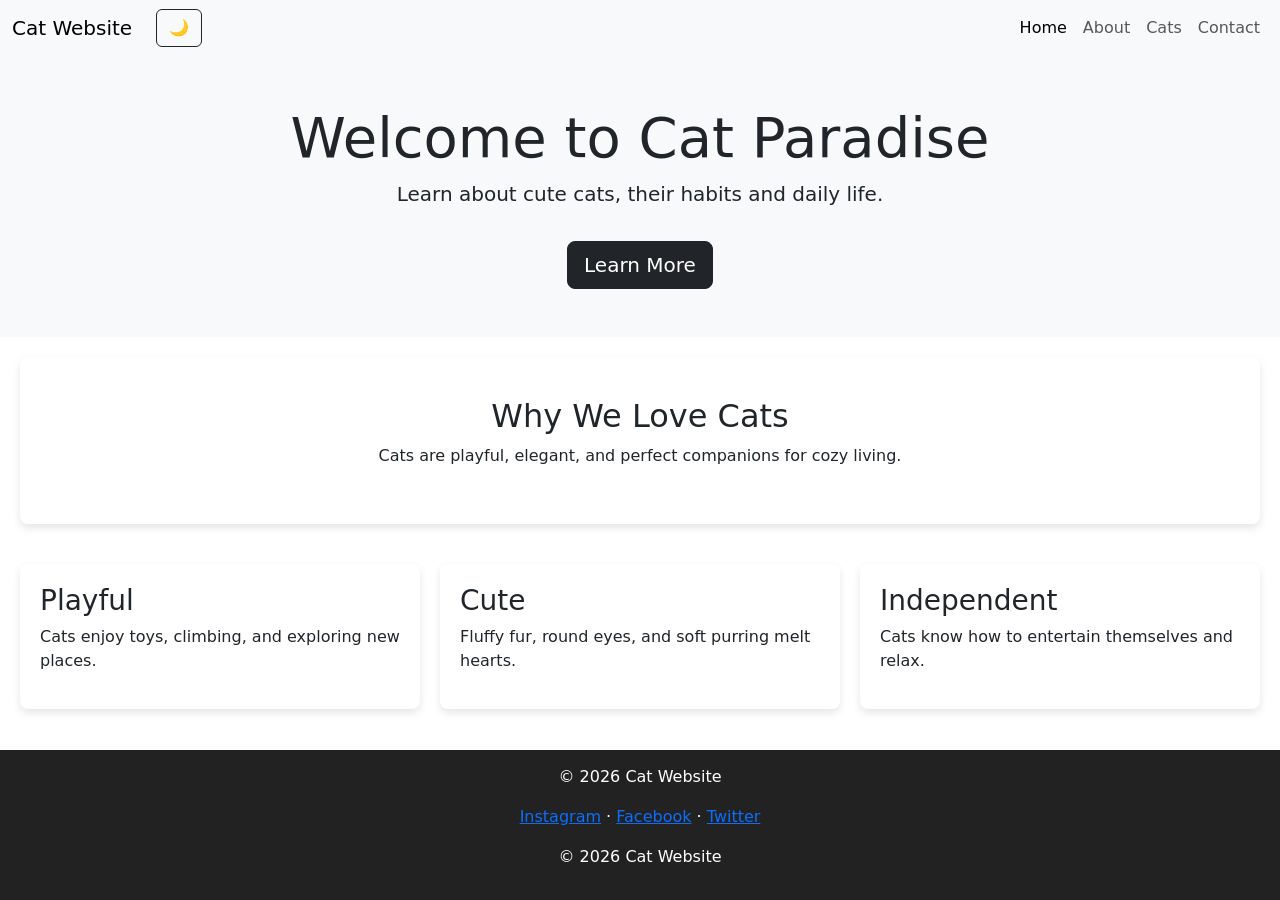
<file: index.html>
<!DOCTYPE html>
<html lang="en">
<head>
    <meta charset="UTF-8">
    <meta name="viewport" content="width=device-width, initial-scale=1.0">
    <title>Cat Home</title>

    <link rel="stylesheet" href="css/styles.css">
    <link href="https://cdn.jsdelivr.net/npm/bootstrap@5.3.3/dist/css/bootstrap.min.css" rel="stylesheet">
</head>
<body>

    <!-- ✅ Bootstrap Navbar -->
    <nav class="navbar navbar-expand-lg bg-body-tertiary" id="navbar">
        <div class="container-fluid">
            <a class="navbar-brand" href="index.html">Cat Website</a>

            <!-- 🌙 DARK MODE BUTTON -->
            <button id="themeToggle" class="btn btn-outline-dark ms-2">
                🌙
            </button>

            <button class="navbar-toggler" type="button" data-bs-toggle="collapse" data-bs-target="#mainNavbar">
                <span class="navbar-toggler-icon"></span>
            </button>

            <div class="collapse navbar-collapse" id="mainNavbar">
                <ul class="navbar-nav ms-auto">
                    <li class="nav-item">
                        <a class="nav-link active" href="index.html">Home</a>
                    </li>
                    <li class="nav-item">
                        <a class="nav-link" href="about.html">About</a>
                    </li>
                    <li class="nav-item">
                        <a class="nav-link" href="cats.html">Cats</a>
                    </li>
                    <li class="nav-item">
                        <a class="nav-link" href="contact.html">Contact</a>
                    </li>
                </ul>
            </div>
        </div>
    </nav>

    <!-- ✅ Hero -->
    <section class="py-5 bg-light">
        <div class="container text-center">

            <h1 class="display-4">Welcome to Cat Paradise</h1>
            <p class="lead">
                Learn about cute cats, their habits and daily life.
            </p>

            <a href="cats.html" class="btn btn-dark btn-lg mt-3">
                Learn More
            </a>

        </div>
    </section>

    <!-- Featured -->
    <section class="featured">
        <h2>Why We Love Cats</h2>
        <p>Cats are playful, elegant, and perfect companions for cozy living.</p>
    </section>

    <!-- Columns -->
    <section class="three-columns">
        <div class="column">
            <h3>Playful</h3>
            <p>Cats enjoy toys, climbing, and exploring new places.</p>
        </div>
        <div class="column">
            <h3>Cute</h3>
            <p>Fluffy fur, round eyes, and soft purring melt hearts.</p>
        </div>
        <div class="column">
            <h3>Independent</h3>
            <p>Cats know how to entertain themselves and relax.</p>
        </div>
    </section>

    <!-- Footer -->
    <footer>
        <p>© 2026 Cat Website</p>
        <p class="social">
            <a href="#">Instagram</a> ·
            <a href="#">Facebook</a> ·
            <a href="#">Twitter</a>
        </p>
    </footer>

    <!-- ✅ IMPORTANT: JS jābūt PIRMS </body> -->
    <script src="js/script.js"></script>

    <!-- Bootstrap JS -->
    <script src="https://cdn.jsdelivr.net/npm/bootstrap@5.3.3/dist/js/bootstrap.bundle.min.js"></script>

</body>
</html>
</file>
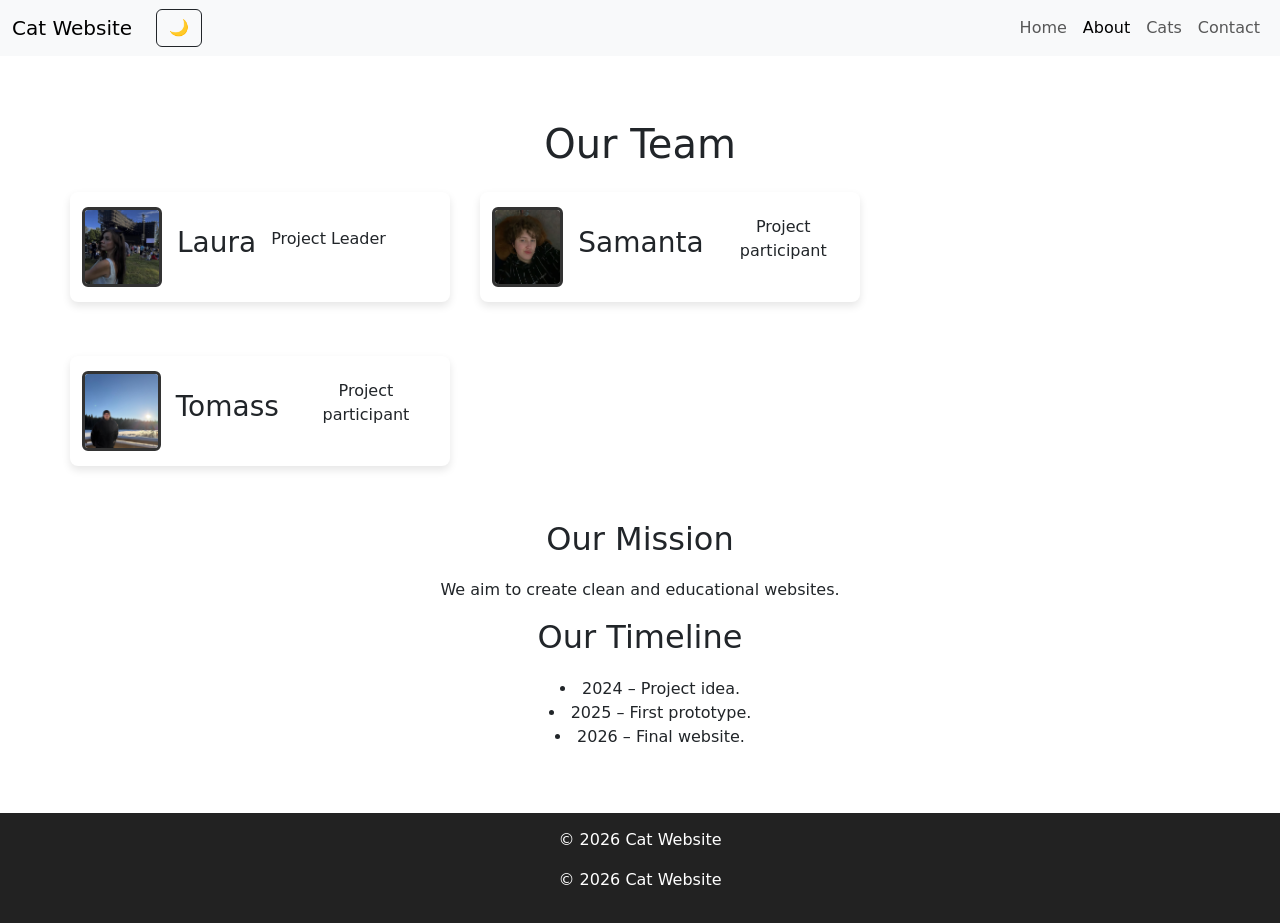
<file: about.html>
<!DOCTYPE html>
<html lang="en">
<head>
    <meta charset="UTF-8">
    <meta name="viewport" content="width=device-width, initial-scale=1.0">
    <title>About</title>

    <link rel="stylesheet" href="css/styles.css">
    <link href="https://cdn.jsdelivr.net/npm/bootstrap@5.3.3/dist/css/bootstrap.min.css" rel="stylesheet">
</head>
<body>

    <!-- Navbar -->
    <nav class="navbar navbar-expand-lg bg-body-tertiary" id="navbar">
        <div class="container-fluid">
            <a class="navbar-brand" href="index.html">Cat Website</a>

            <!-- 🌙 Dark Mode button -->
            <button id="themeToggle" class="btn btn-outline-dark ms-2">
                🌙
            </button>

            <button class="navbar-toggler" type="button" data-bs-toggle="collapse" data-bs-target="#mainNavbar">
                <span class="navbar-toggler-icon"></span>
            </button>

            <div class="collapse navbar-collapse" id="mainNavbar">
                <ul class="navbar-nav ms-auto">
                    <li class="nav-item">
                        <a class="nav-link" href="index.html">Home</a>
                    </li>
                    <li class="nav-item">
                        <a class="nav-link active" href="about.html">About</a>
                    </li>
                    <li class="nav-item">
                        <a class="nav-link" href="cats.html">Cats</a>
                    </li>
                    <li class="nav-item">
                        <a class="nav-link" href="contact.html">Contact</a>
                    </li>
                </ul>
            </div>
        </div>
    </nav>

    <section class="about container mt-4">
        <h1 class="text-center mb-4">Our Team</h1>

        <div class="team row text-center">
            <div class="member col-md-4 mb-4">
                <img src="images/laura.png" alt="Laura" class="img-fluid rounded">
                <h3>Laura</h3>
                <p>Project Leader</p>
            </div>

            <div class="member col-md-4 mb-4">
                <img src="images/sam.jpg" alt="Samanta" class="img-fluid rounded">
                <h3>Samanta</h3>
                <p>Project participant</p>
            </div>

            <div class="member col-md-4 mb-4">
                <img src="images/tomass.jpeg" alt="Tomass" class="img-fluid rounded">
                <h3>Tomass</h3>
                <p>Project participant</p>
            </div>
        </div>

        <h2>Our Mission</h2>
        <p class="center-text">We aim to create clean and educational websites.</p>

        <h2>Our Timeline</h2>
        <ul class="center-text">
            <li>2024 – Project idea.</li>
            <li>2025 – First prototype.</li>
            <li>2026 – Final website.</li>
        </ul>
    </section>

    <footer class="text-center mt-4">
        <p>© 2026 Cat Website</p>
    </footer>

    <script src="js/script.js"></script>
    <script src="https://cdn.jsdelivr.net/npm/bootstrap@5.3.3/dist/js/bootstrap.bundle.min.js"></script>

</body>
</html>
</file>
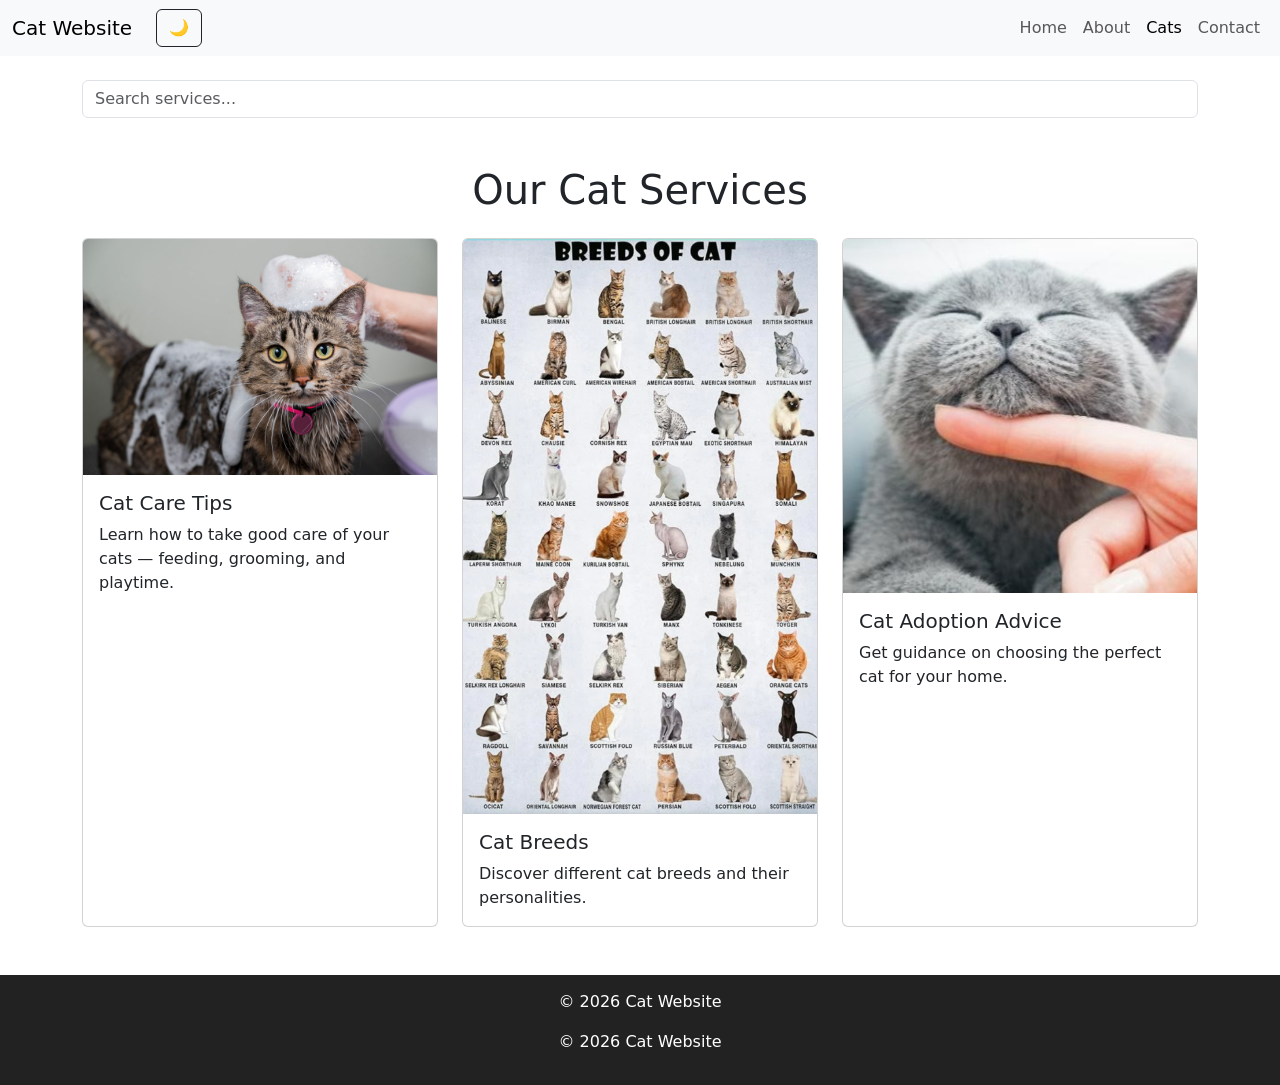
<file: cats.html>
<!DOCTYPE html>
<html lang="en">
<head>
    <meta charset="UTF-8">
    <meta name="viewport" content="width=device-width, initial-scale=1.0">
    <title>Cats</title>

    <link rel="stylesheet" href="css/styles.css">
    <link href="https://cdn.jsdelivr.net/npm/bootstrap@5.3.3/dist/css/bootstrap.min.css" rel="stylesheet">
</head>
<body>

    <!-- ✅ Bootstrap Navbar -->
    <nav class="navbar navbar-expand-lg bg-body-tertiary" id="navbar">
        <div class="container-fluid">
            <a class="navbar-brand" href="index.html">Cat Website</a>

            <!-- 🌙 Dark Mode -->
            <button id="themeToggle" class="btn btn-outline-dark ms-2">
                🌙
            </button>

            <button class="navbar-toggler" type="button" data-bs-toggle="collapse" data-bs-target="#mainNavbar">
                <span class="navbar-toggler-icon"></span>
            </button>

            <div class="collapse navbar-collapse" id="mainNavbar">
                <ul class="navbar-nav ms-auto">
                    <li class="nav-item">
                        <a class="nav-link" href="index.html">Home</a>
                    </li>
                    <li class="nav-item">
                        <a class="nav-link" href="about.html">About</a>
                    </li>
                    <li class="nav-item">
                        <a class="nav-link active" href="cats.html">Cats</a>
                    </li>
                    <li class="nav-item">
                        <a class="nav-link" href="contact.html">Contact</a>
                    </li>
                </ul>
            </div>
        </div>
    </nav>

    <!-- 🔍 FILTER (PIEVIENOTS) -->
    <div class="container mt-4">
        <input type="text" id="searchInput" class="form-control mb-4" placeholder="Search services...">
    </div>

    <!-- ✅ Bootstrap Cards -->
    <section class="container mt-4">
        <h1 class="text-center mb-4">Our Cat Services</h1>

        <div class="row" id="servicesList">

            <div class="col-md-4 mb-4 service-item">
                <div class="card h-100">
                    <img src="images/cat-bath.jpg" class="card-img-top" alt="Cat Care">
                    <div class="card-body">
                        <h5 class="card-title">Cat Care Tips</h5>
                        <p class="card-text">Learn how to take good care of your cats — feeding, grooming, and playtime.</p>
                    </div>
                </div>
            </div>

            <div class="col-md-4 mb-4 service-item">
                <div class="card h-100">
                    <img src="images/breeds.png" class="card-img-top" alt="Cat Breeds">
                    <div class="card-body">
                        <h5 class="card-title">Cat Breeds</h5>
                        <p class="card-text">Discover different cat breeds and their personalities.</p>
                    </div>
                </div>
            </div>

            <div class="col-md-4 mb-4 service-item">
                <div class="card h-100">
                    <img src="images/happy-grey.jpg" class="card-img-top" alt="Cat Adoption">
                    <div class="card-body">
                        <h5 class="card-title">Cat Adoption Advice</h5>
                        <p class="card-text">Get guidance on choosing the perfect cat for your home.</p>
                    </div>
                </div>
            </div>

        </div>
    </section>

    <!-- Footer -->
    <footer class="text-center mt-4">
        <p>© 2026 Cat Website</p>
    </footer>

    <script src="js/script.js"></script>
    <script src="https://cdn.jsdelivr.net/npm/bootstrap@5.3.3/dist/js/bootstrap.bundle.min.js"></script>

</body>
</html>
</file>
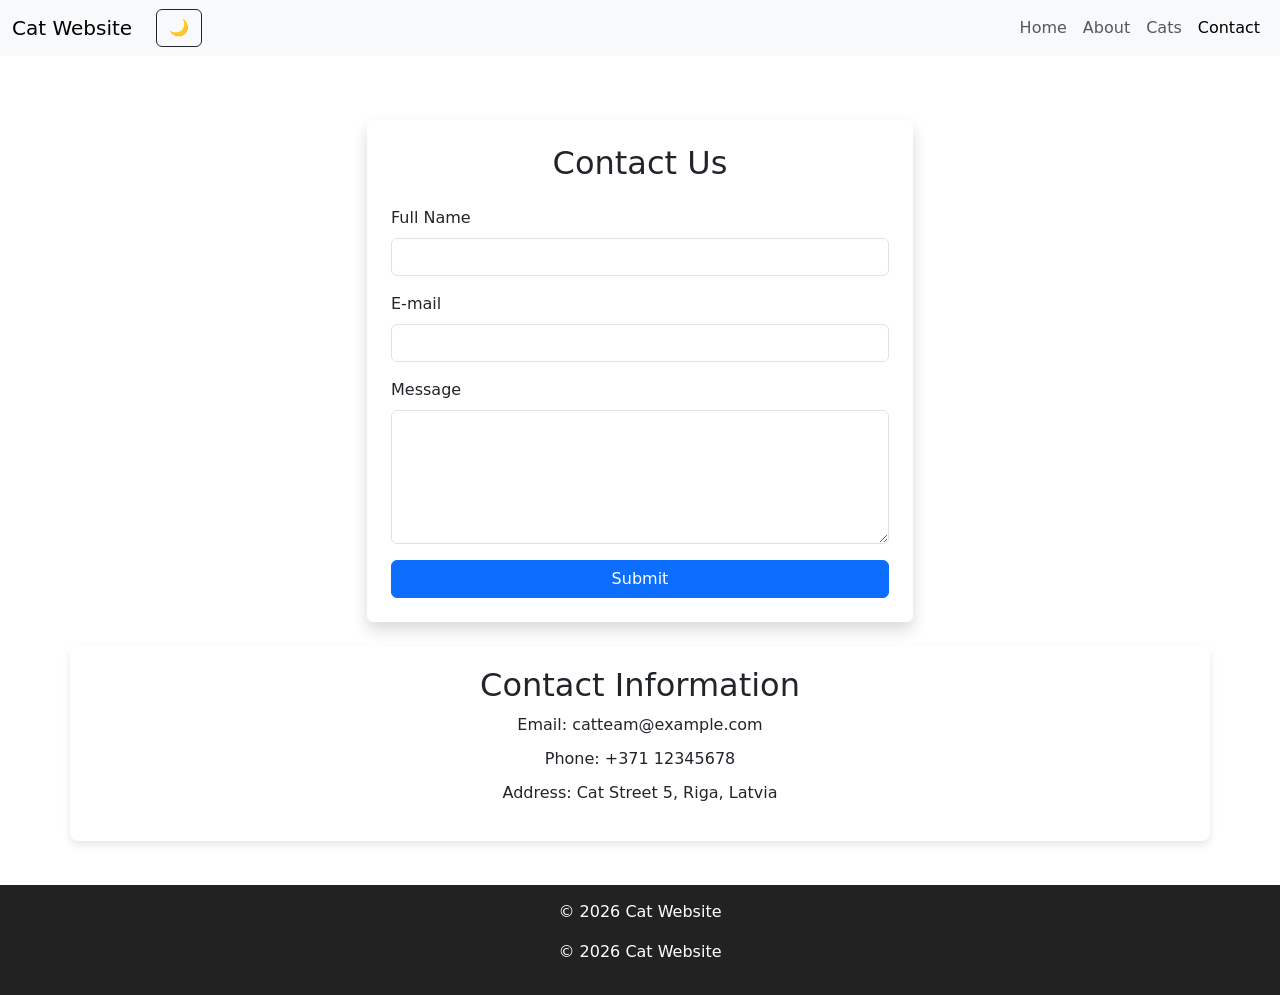
<file: contact.html>
<!DOCTYPE html>
<html lang="en">
<head>
    <meta charset="UTF-8">
    <meta name="viewport" content="width=device-width, initial-scale=1.0">
    <title>Contact</title>

    <link rel="stylesheet" href="css/styles.css">
    <link href="https://cdn.jsdelivr.net/npm/bootstrap@5.3.3/dist/css/bootstrap.min.css" rel="stylesheet">
</head>
<body>

    <!-- Navbar -->
    <nav class="navbar navbar-expand-lg bg-body-tertiary" id="navbar">
        <div class="container-fluid">
            <a class="navbar-brand" href="index.html">Cat Website</a>

            <button id="themeToggle" class="btn btn-outline-dark ms-2">
                🌙
            </button>

            <button class="navbar-toggler" type="button" data-bs-toggle="collapse" data-bs-target="#mainNavbar">
                <span class="navbar-toggler-icon"></span>
            </button>

            <div class="collapse navbar-collapse" id="mainNavbar">
                <ul class="navbar-nav ms-auto">
                    <li class="nav-item"><a class="nav-link" href="index.html">Home</a></li>
                    <li class="nav-item"><a class="nav-link" href="about.html">About</a></li>
                    <li class="nav-item"><a class="nav-link" href="cats.html">Cats</a></li>
                    <li class="nav-item"><a class="nav-link active" href="contact.html">Contact</a></li>
                </ul>
            </div>
        </div>
    </nav>

    <!-- Error box -->
    <div id="errorBox" class="container mt-3"></div>

    <!-- Contact Form -->
    <section class="container mt-5">
        <div class="row justify-content-center">
            <div class="col-md-6">

                <div class="shadow p-4 bg-white rounded">
                    <h2 class="text-center mb-4">Contact Us</h2>

                    <form id="contactForm">

                        <div class="mb-3">
                            <label class="form-label">Full Name</label>
                            <input type="text" name="fullname" class="form-control" required>
                        </div>

                        <div class="mb-3">
                            <label class="form-label">E-mail</label>
                            <input type="email" name="email" class="form-control" required>
                        </div>

                        <div class="mb-3">
                            <label class="form-label">Message</label>
                            <textarea name="message" rows="5" class="form-control" required></textarea>
                        </div>

                        <button type="submit" class="btn btn-primary w-100">
                            Submit
                        </button>

                    </form>
                </div>

            </div>
        </div>
    </section>

    <!-- Contact Details -->
    <section class="contact-details container mt-4">
        <h2 class="text-center">Contact Information</h2>
        <ul class="center-text">
            <li>Email: catteam@example.com</li>
            <li>Phone: +371 12345678</li>
            <li>Address: Cat Street 5, Riga, Latvia</li>
        </ul>
    </section>

    <!-- Footer -->
    <footer class="text-center mt-4">
        <p>© 2026 Cat Website</p>
    </footer>

    <script src="js/script.js"></script>

    <!-- 🔧 CONTACT FORM LOGIC -->
    <script>
        const form = document.getElementById("contactForm");
const errorBox = document.getElementById("errorBox");

if (form) {
    form.addEventListener("submit", function(e) {
        e.preventDefault();

        const name = form.fullname.value.trim();
        const email = form.email.value.trim();
        const message = form.message.value.trim();

        errorBox.innerHTML = "";

        let errors = [];

        // NAME
        if (name.length < 2) {
            errors.push("Name must be at least 2 characters.");
        }

        // EMAIL (REGEX)
        const emailRegex = /^[^\s@]+@[^\s@]+\.[^\s@]+$/;
        if (!emailRegex.test(email)) {
            errors.push("Enter a valid email address.");
        }

        // MESSAGE
        if (message.length < 5) {
            errors.push("Message must be at least 5 characters.");
        }

        if (errors.length > 0) {
            errorBox.innerHTML = `
                <div class="alert alert-danger">
                    ${errors.join("<br>")}
                </div>
            `;
            return;
        }

        errorBox.innerHTML = `
            <div class="alert alert-success">
                Message sent successfully!
            </div>
        `;

        form.reset();
    });
}
    </script>

    <script src="https://cdn.jsdelivr.net/npm/bootstrap@5.3.3/dist/js/bootstrap.bundle.min.js"></script>

</body>
</html>
</file>
<file: css/styles.css>
/* =============================
   3.1 GENERAL STYLING
============================= */

html, body {
    height: 100%;
    margin: 0;
    padding: 0;
}

body {
    margin: 0;
    background-color: #f4f4f4;
    font-family: Arial, sans-serif;

    display: flex;
    flex-direction: column;
}

h1, h2, h3 {
    margin: 0 0 10px;
}

p {
    margin: 0 0 10px;
}

a {
    color: #333;
    text-decoration: none;
}


/* =============================
   NAVBAR SCROLL EFFECT
============================= */

.navbar.scrolled {
    background-color: #444 !important;
    transition: 0.3s;
}


/* =============================
   DARK MODE (LABOTS)
============================= */

.dark-mode {
    background-color: #121212 !important;
    color: #ffffff !important;
}

/* VISI TEKSTI */
.dark-mode h1,
.dark-mode h2,
.dark-mode h3,
.dark-mode p,
.dark-mode li,
.dark-mode span,
.dark-mode a {
    color: #ffffff !important;
}

/* BLOKI */
.dark-mode .featured,
.dark-mode .column,
.dark-mode .member,
.dark-mode .contact-details,
.dark-mode .card,
.dark-mode .card-body,
.dark-mode section,
.dark-mode div {
    background-color: #1e1e1e !important;
    color: #ffffff !important;
}

/* NAVBAR */
.dark-mode .navbar {
    background-color: #1a1a1a !important;
}

.dark-mode .navbar .nav-link,
.dark-mode .navbar .navbar-brand {
    color: #ffffff !important;
}

/* BUTTON */
.dark-mode .btn-outline-dark {
    color: #ffffff;
    border-color: #ffffff;
}

.dark-mode .btn-outline-dark:hover {
    background-color: #ffffff;
    color: #000;
}

/* FIX: Bootstrap background overrides */
.dark-mode .bg-light,
.dark-mode .bg-body-tertiary {
    background-color: #1e1e1e !important;
}


/* =============================
   HERO
============================= */

.hero {
    background: linear-gradient(135deg, #ffe4e1, #ffd1ff);
    padding: 60px 20px;
    text-align: center;
}

.hero .btn {
    display: inline-block;
    padding: 10px 20px;
    background-color: #333;
    color: white;
    border-radius: 4px;
}

.hero .btn:hover {
    background-color: #555;
}


/* =============================
   THREE COLUMNS
============================= */

.three-columns {
    display: flex;
    gap: 20px;
    padding: 20px;
}

.three-columns .column {
    flex: 1;
    background-color: white;
    padding: 20px;
    border-radius: 8px;
    box-shadow: 0 4px 8px rgba(0,0,0,0.1);
    transition: 0.3s;
}

.three-columns .column:hover {
    transform: translateY(-5px);
}


/* =============================
   FEATURED
============================= */

.featured {
    padding: 40px 20px;
    text-align: center;
    background-color: white;
    margin: 20px;
    border-radius: 8px;
    box-shadow: 0 4px 8px rgba(0,0,0,0.1);
}


/* =============================
   FOOTER
============================= */

footer {
    background-color: #222;
    color: white;
    text-align: center;
    padding: 15px;
    margin-top: auto;
}


/* =============================
   CONTACT + ABOUT
============================= */

.center-text {
    text-align: center;
    list-style-position: inside;
    padding-left: 0;
}

.about {
    padding: 40px 20px;
}

.about h1,
.about h2 {
    text-align: center;
    margin-bottom: 20px;
}

.about ul {
    max-width: 600px;
    margin: 0 auto;
    padding-left: 20px;
}


/* =============================
   TEAM
============================= */

.team {
    display: flex;
    gap: 30px;
    margin: 30px 0;
}

.member {
    display: flex;
    align-items: center;
    gap: 15px;
    background-color: white;
    padding: 15px;
    border-radius: 8px;
    flex: 1;
    box-shadow: 0 4px 8px rgba(0,0,0,0.1);
    transition: 0.3s;
}

.member:hover {
    transform: translateY(-5px);
}

.member img {
    width: 80px;
    height: 80px;
    object-fit: cover;
    border-radius: 50%;
    border: 3px solid #333;
}


/* =============================
   CONTACT
============================= */

.contact-form {
    max-width: 400px;
    margin: 20px auto;
    display: flex;
    flex-direction: column;
    gap: 10px;
}

.contact-form input,
.contact-form textarea {
    padding: 8px;
    border-radius: 4px;
    border: 1px solid #ccc;
}

.contact-form button {
    padding: 10px;
    background-color: #333;
    color: white;
    border: none;
    border-radius: 4px;
    cursor: pointer;
}

.contact-form button:hover {
    background-color: #555;
}

.contact-details {
    text-align: center;
    background-color: white;
    padding: 20px;
    margin: 20px auto;
    max-width: 500px;
    border-radius: 8px;
    box-shadow: 0 4px 8px rgba(0,0,0,0.1);
}

.contact-details ul {
    list-style: none;
    padding: 0;
}

.contact-details li {
    margin-bottom: 10px;
}


/* =============================
   RESPONSIVE
============================= */

@media (max-width: 768px) {

    .three-columns {
        flex-direction: column;
    }

    .team {
        flex-direction: column;
    }

    .hero {
        padding: 40px 15px;
    }

    .hero .btn {
        width: 100%;
        text-align: center;
    }

    body {
        font-size: 14px;
    }
}
</file>
